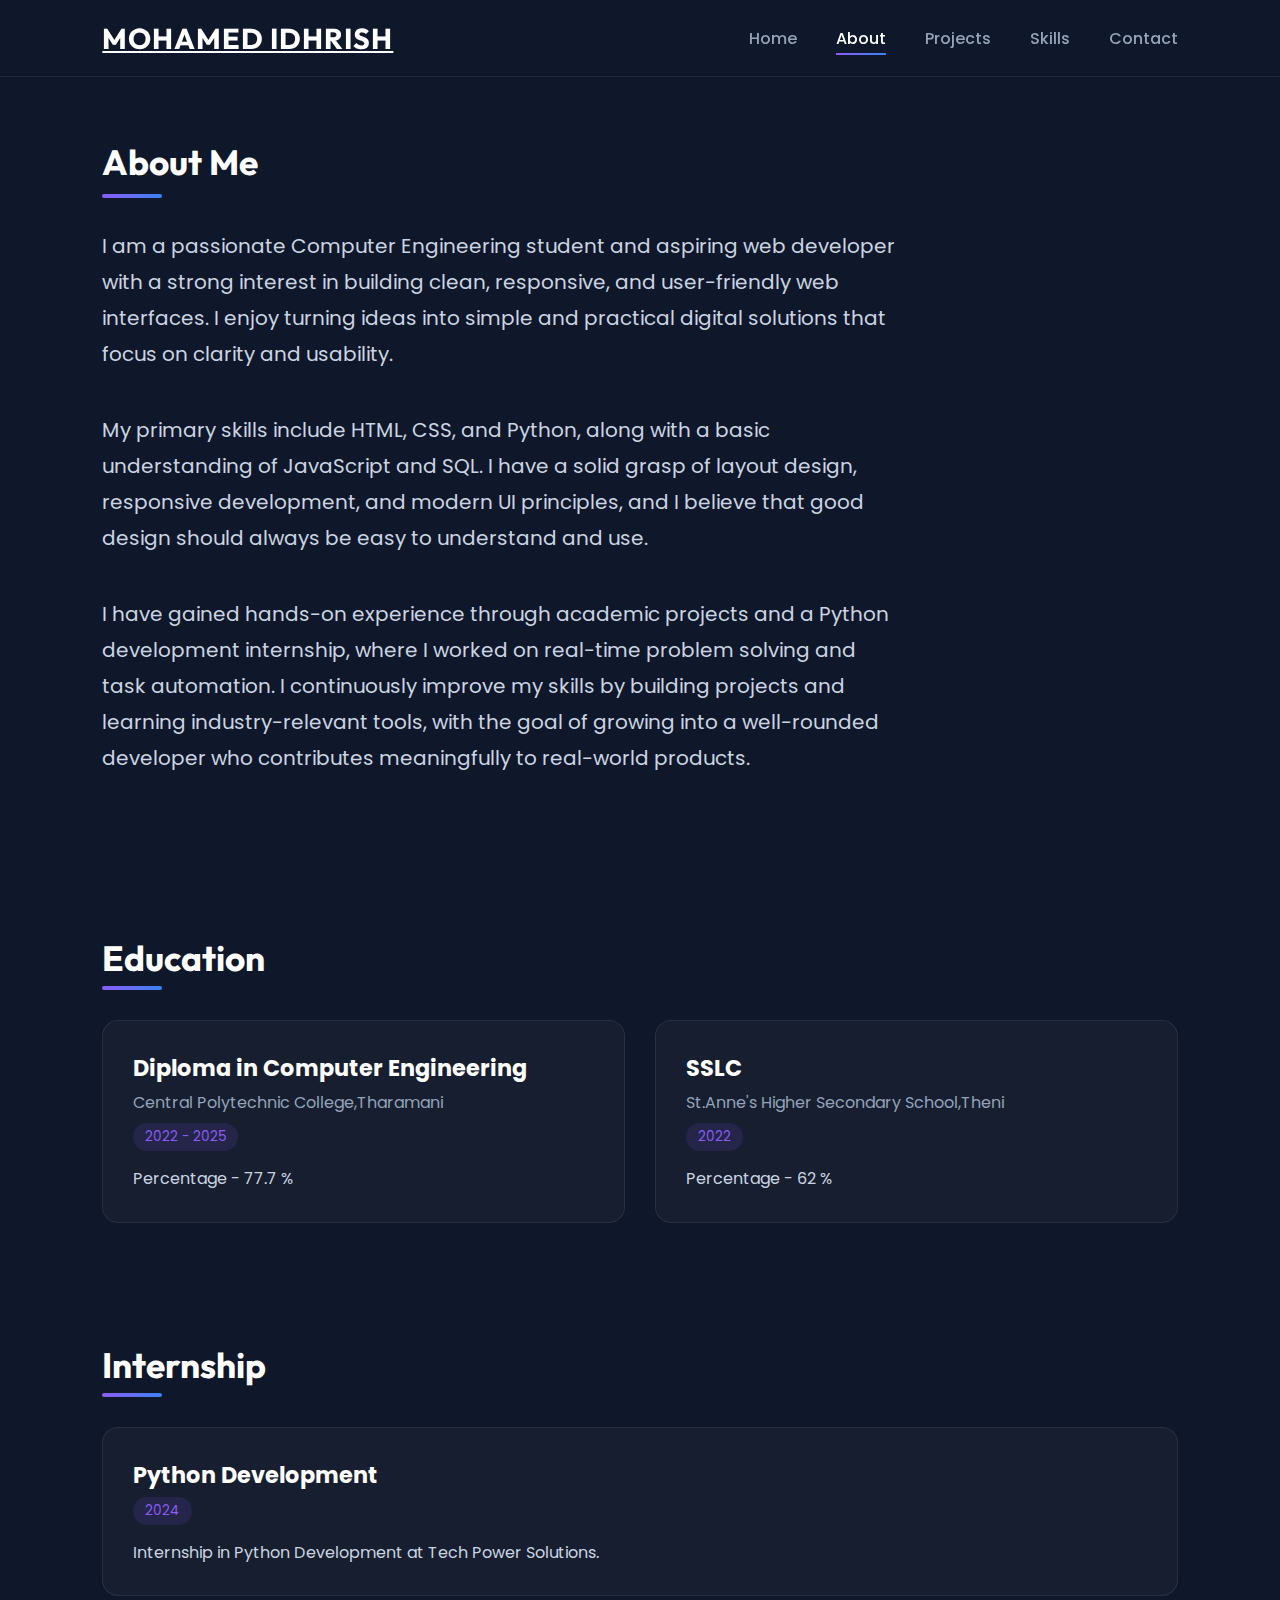
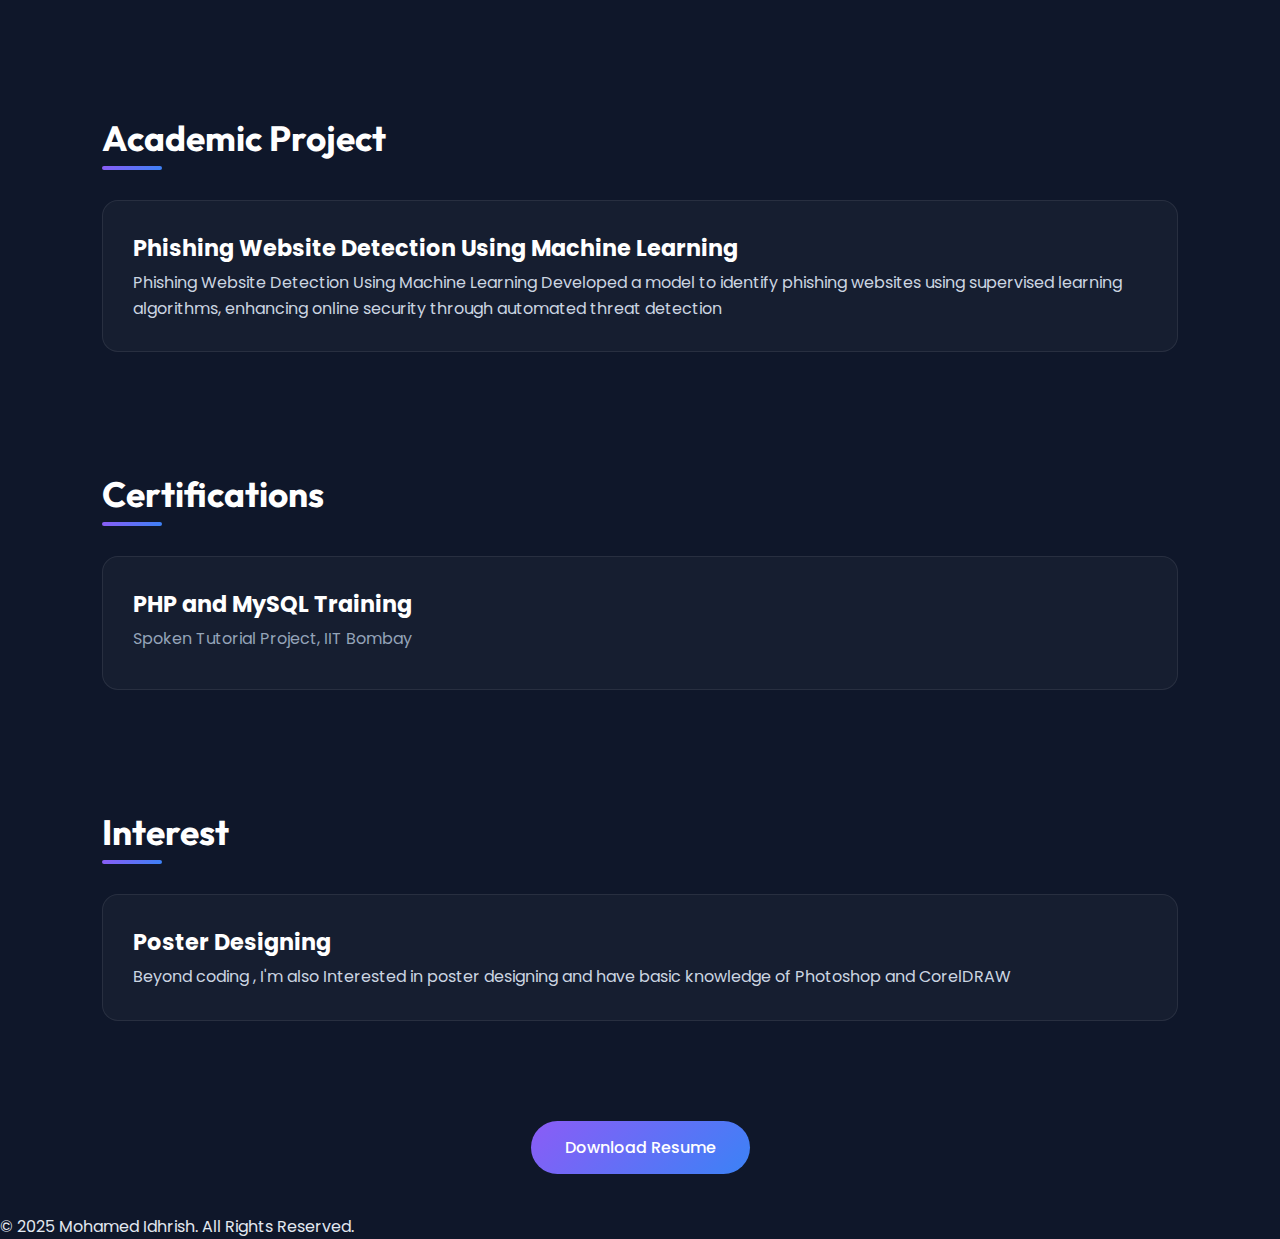
<file: pages/about.html>
<!DOCTYPE html>
<html lang="en">

<head>
    <meta charset="UTF-8">
    <meta name="viewport" content="width=device-width, initial-scale=1.0">
    <title>About | Mohamed Idhrish</title>
    <link rel="stylesheet" href="../styles/style-about.css">
</head>

<body>

    <header>
        <a href="../" class="logo">Mohamed Idhrish</a>
        <nav class="navigation">
            <a href="../index.html">Home</a>
            <a href="../pages/about.html" class="active">About</a>
            <a href="../pages/project.html">Projects</a>
            <a href="../pages/skills.html">Skills</a>
            <a href="../pages/contact.html">Contact</a>
        </nav>
    </header>

    <section class="about-hero fade-in">
        <div class="about-brief">
            <h2 class="section-title">About Me</h2>
            <p>
                I am a passionate Computer Engineering student and aspiring web developer
                with a strong interest in building clean, responsive, and user-friendly
                web interfaces. I enjoy turning ideas into simple and practical digital
                solutions that focus on clarity and usability.
            </p>

            <p>
                My primary skills include HTML, CSS, and Python, along with a basic
                understanding of JavaScript and SQL. I have a solid grasp of layout design,
                responsive development, and modern UI principles, and I believe that good
                design should always be easy to understand and use.
            </p>

            <p>
                I have gained hands-on experience through academic projects and a Python
                development internship, where I worked on real-time problem solving and
                task automation. I continuously improve my skills by building projects
                and learning industry-relevant tools, with the goal of growing into a
                well-rounded developer who contributes meaningfully to real-world products.
            </p>
        </div>

    </section>
    <section class="info-section fade-in">
        <h2 class="section-title">Education</h2>
        <div class="info-container">
            <div class="info-card">
                <h3>Diploma in Computer Engineering</h3>
                <span class="institution">Central Polytechnic College,Tharamani</span>
                <span class="year">2022 - 2025</span>
                <p>
                    Percentage - 77.7 %
                </p>
            </div>
            <div class="info-card">
                <h3>SSLC</h3>
                <span class="institution">St.Anne's Higher Secondary School,Theni</span>
                <span class="year">2022</span>
                <p>
                    Percentage - 62 %
                </p>
            </div>
        </div>
    </section>
    <section class="info-section fade-in">
        <h2 class="section-title">Internship</h2>
        <div class="info-container">
            <div class="info-card">
                <h3>Python Development</h3>
                <span class="year">2024</span>
                <p>
                    Internship in Python Development at Tech Power Solutions.
                </p>

            </div>
        </div>
    </section>
    <section class="info-section fade-in">
        <h2 class="section-title">Academic Project</h2>
        <div class="info-container">
            <div class="info-card">
                <h3>Phishing Website Detection Using Machine Learning</h3>
                <p>
                    Phishing Website Detection Using Machine Learning Developed a model to
                    identify phishing websites using supervised learning algorithms, enhancing
                    online security through automated threat detection
                </p>
            </div>
        </div>
    </section>

    <section class="info-section fade-in">
        <h2 class="section-title">Certifications</h2>
        <div class="info-container">
            <div class="info-card">
                <h3>PHP and MySQL Training</h3>
                <span class="institution">Spoken Tutorial Project, IIT Bombay</span>
            </div>
        </div>
    </section>
    <section class="info-section fade-in">
        <h2 class="section-title">Interest</h2>
        <div class="info-container">
            <div class="info-card">
                <h3>Poster Designing</h3>
                <p>Beyond coding , I'm also Interested in poster designing and have basic knowledge of Photoshop and
                    CorelDRAW</p>
            </div>
        </div>
    </section>

    <div class="about-actions">
        <a href="../assets/Mohamed idhrish_20251230_161732_0000.pdf" download class="btn-resume">
            Download Resume
        </a>
    </div>
    <footer>
        <p>&copy; 2025 Mohamed Idhrish. All Rights Reserved.</p>
    </footer>
</body>

</html>
</file>
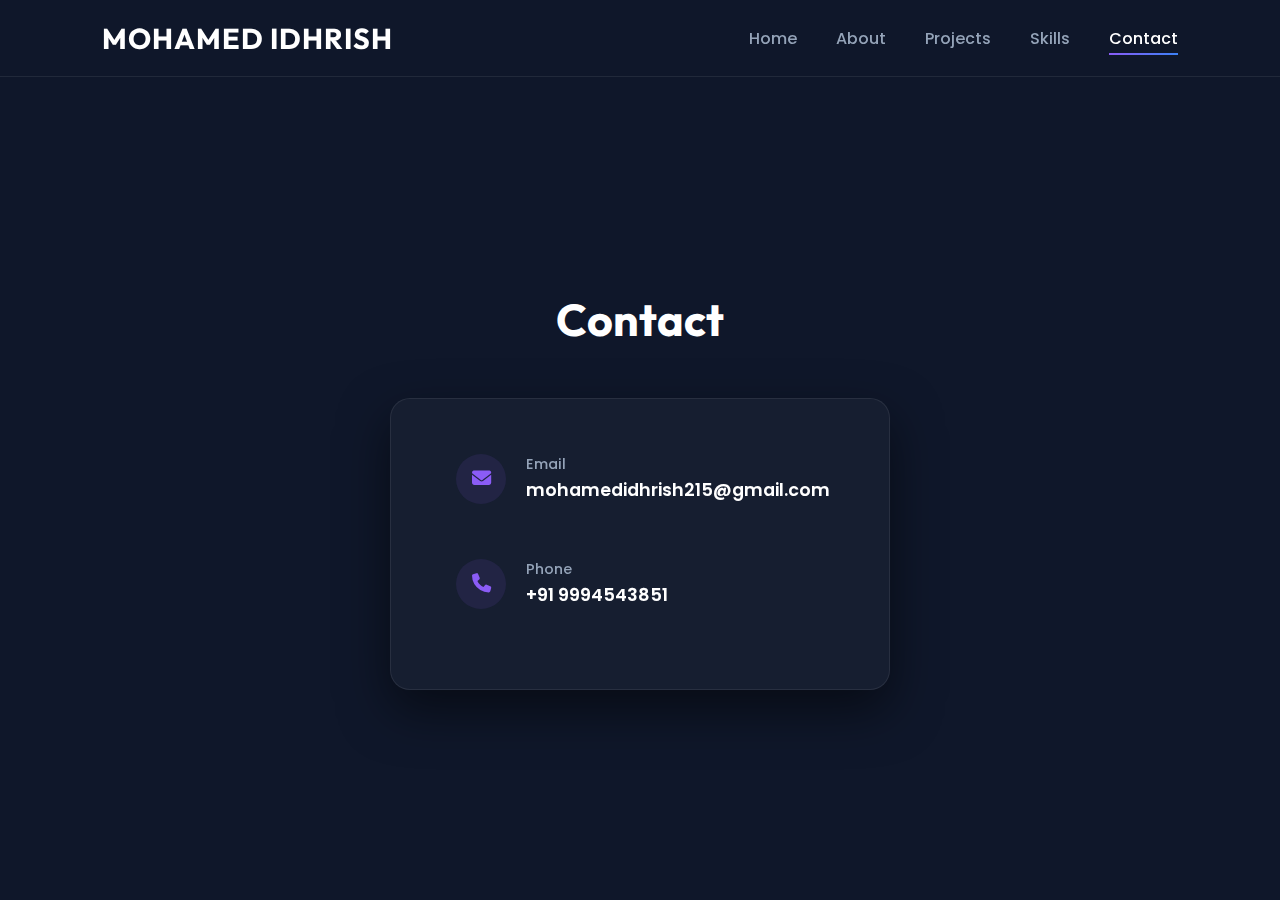
<file: pages/contact.html>
<!DOCTYPE html>
<html lang="en">

<head>
    <meta charset="UTF-8">
    <meta name="viewport" content="width=device-width, initial-scale=1.0">
    <title>Contact | Mohamed Idhrish</title>
    <link rel="stylesheet" href="https://cdnjs.cloudflare.com/ajax/libs/font-awesome/6.4.0/css/all.min.css">
    <link rel="stylesheet" href="../styles/style-contact.css">
</head>

<body>

    <header>
        <h2 class="logo">Mohamed Idhrish</h2>
        <nav class="navigation">
            <a href="../index.html">Home</a>
            <a href="../pages/about.html">About</a>
            <a href="../pages/project.html">Projects</a>
            <a href="../pages/skills.html">Skills</a>
            <a href="../pages/contact.html" class="active">Contact</a>
        </nav>
    </header>

    <section class="page">
        <h2 class="title">Contact</h2>

        <div class="contact-box">

            <div class="contact-info-item">
                <div class="icon"><i class="fa-solid fa-envelope"></i></div>
                <div class="details">
                    <h4>Email</h4>
                    <p><a href="mailto:mohamedidhrish215@gmail.com">mohamedidhrish215@gmail.com</a></p>
                </div>
            </div>

            <div class="contact-info-item">
                <div class="icon"><i class="fa-solid fa-phone"></i></div>
                <div class="details">
                    <h4>Phone</h4>
                    <p>+91 9994543851</p>
                </div>
            </div>
        </div>

    </section>

</body>

</html>
</file>
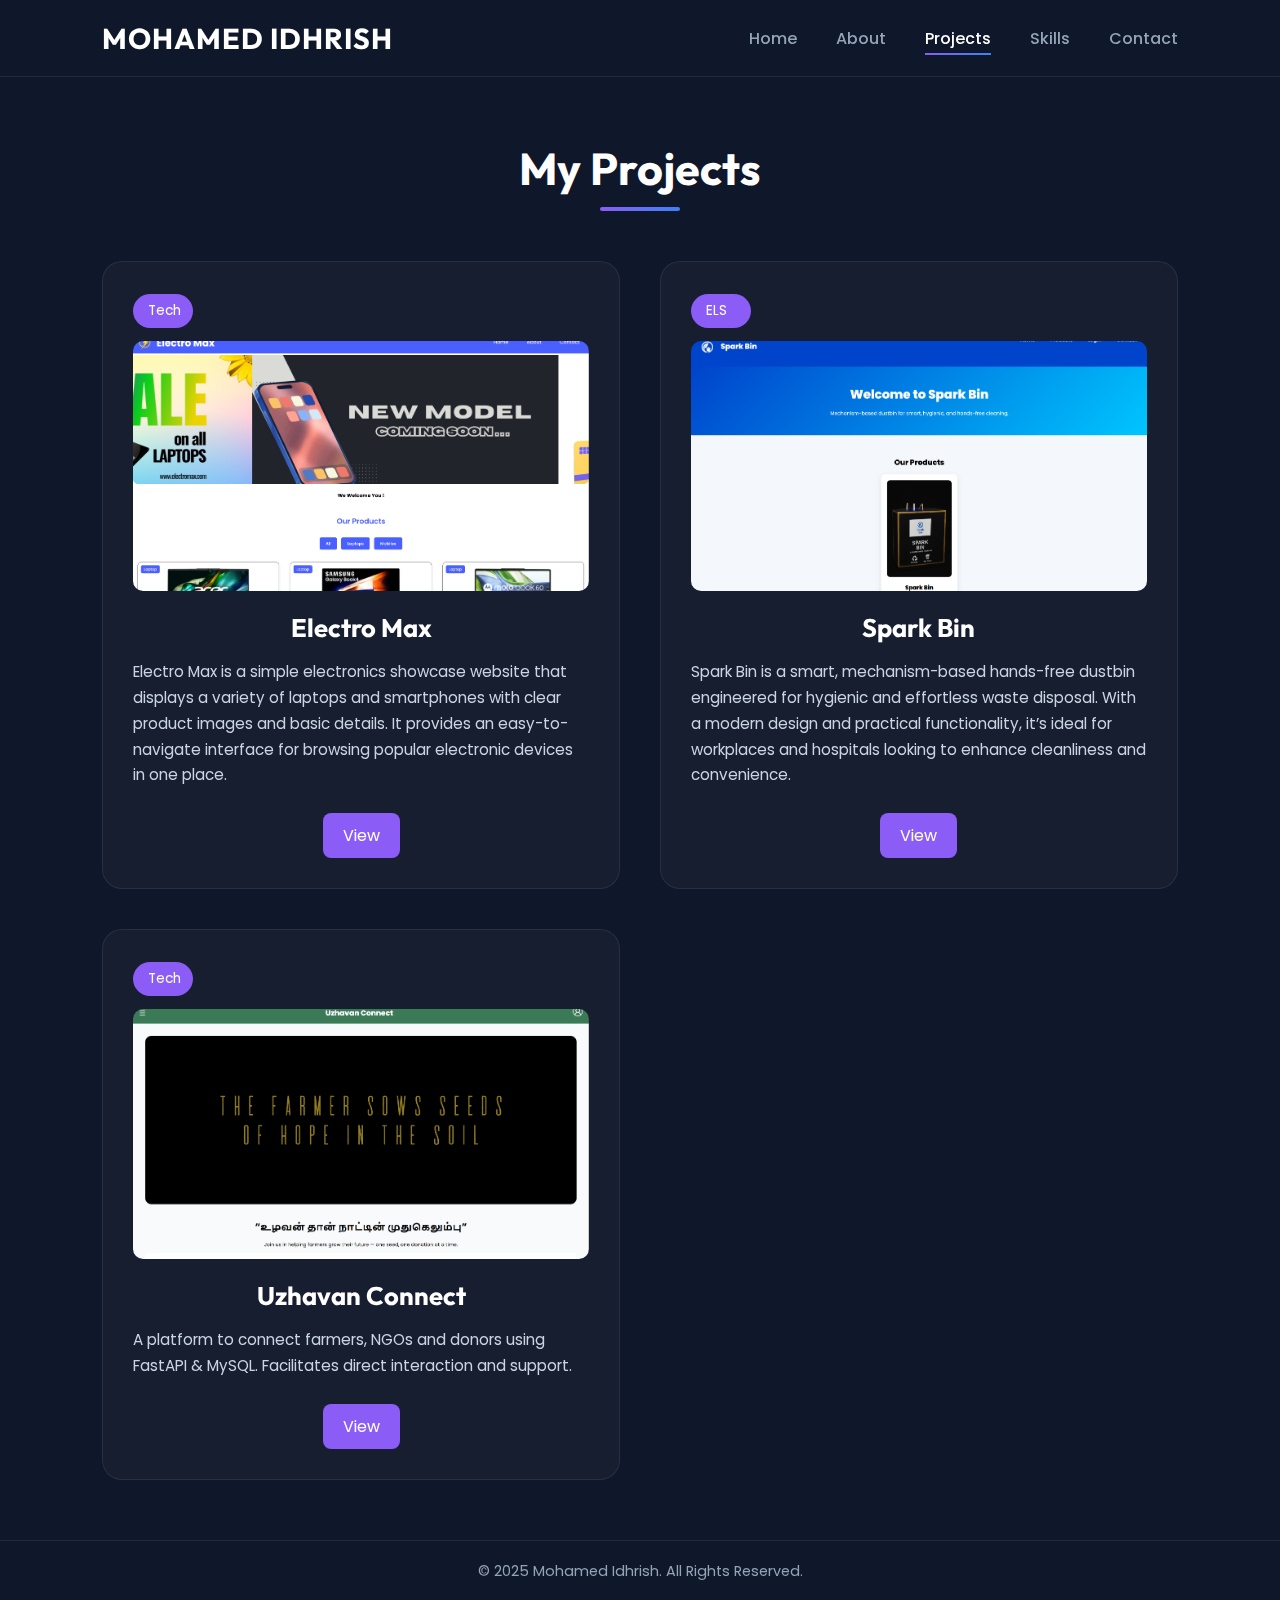
<file: pages/project.html>
<!DOCTYPE html>
<html lang="en">

<head>
  <meta charset="UTF-8" />
  <meta name="viewport" content="width=device-width, initial-scale=1.0" />
  <title>Projects | Mohamed Idhrish</title>
  <link rel="stylesheet" href="https://cdnjs.cloudflare.com/ajax/libs/font-awesome/6.4.0/css/all.min.css" />
  <link rel="stylesheet" href="../styles/style-project.css" />
</head>

<body>
  <header>
    <a href="../index.html" class="logo">Mohamed Idhrish</a>
    <nav class="navigation">
      <a href="../index.html">Home</a>
      <a href="../pages/about.html">About</a>
      <a href="../pages/project.html" class="active">Projects</a>
      <a href="../pages/skills.html">Skills</a>
      <a href="../pages/contact.html">Contact</a>
    </nav>
  </header>

  <section class="projects-section">
    <h1 class="projects-title">My Projects</h1>

    <div class="projects-container">
      <div class="project-card">

        <span class="tag">Tech</span>
        <img src="../assets/electro-max.png" alt="this is first project" class="web-img" />
        <h2>Electro Max</h2>
        <p>
          Electro Max is a simple electronics showcase website that displays a
          variety of laptops and smartphones with clear product images and
          basic details. It provides an easy-to-navigate interface for
          browsing popular electronic devices in one place.
        </p>
        <a href="https://mohameds07.github.io/static_web_project/" class="link" target="_blank">View</a>
      </div>
      <div class="project-card">
        <span class="tag">ELS</span>
        <img src="../assets/Spark_Bin.png" alt="this is second project" class="web-img">
        <h2>Spark Bin</h2>
        <p>
          Spark Bin is a smart, mechanism-based hands-free dustbin engineered for hygienic and effortless waste
          disposal. With a modern design and practical functionality, it’s ideal for workplaces and hospitals looking to
          enhance cleanliness and convenience.
        </p>
        <a href="https://sparkbin.vercel.app/" class="link" target="_blank">View</a>
      </div>
      <div class="project-card">
        <span class="tag">Tech</span>
        <img src="../assets/uzhavan-connect.png" alt="this is second project" class="web-img">
        <h2>Uzhavan Connect</h2>
        <p>
          A platform to connect farmers, NGOs and donors using FastAPI &
          MySQL. Facilitates direct interaction and support.
        </p>
        <a href="https://uzhavan-connect.vercel.app/" class="link" target="_blank">View</a>
      </div>
    </div>
  </section>

  <footer>
    <p>&copy; 2025 Mohamed Idhrish. All Rights Reserved.</p>
  </footer>
</body>

</html>
</file>
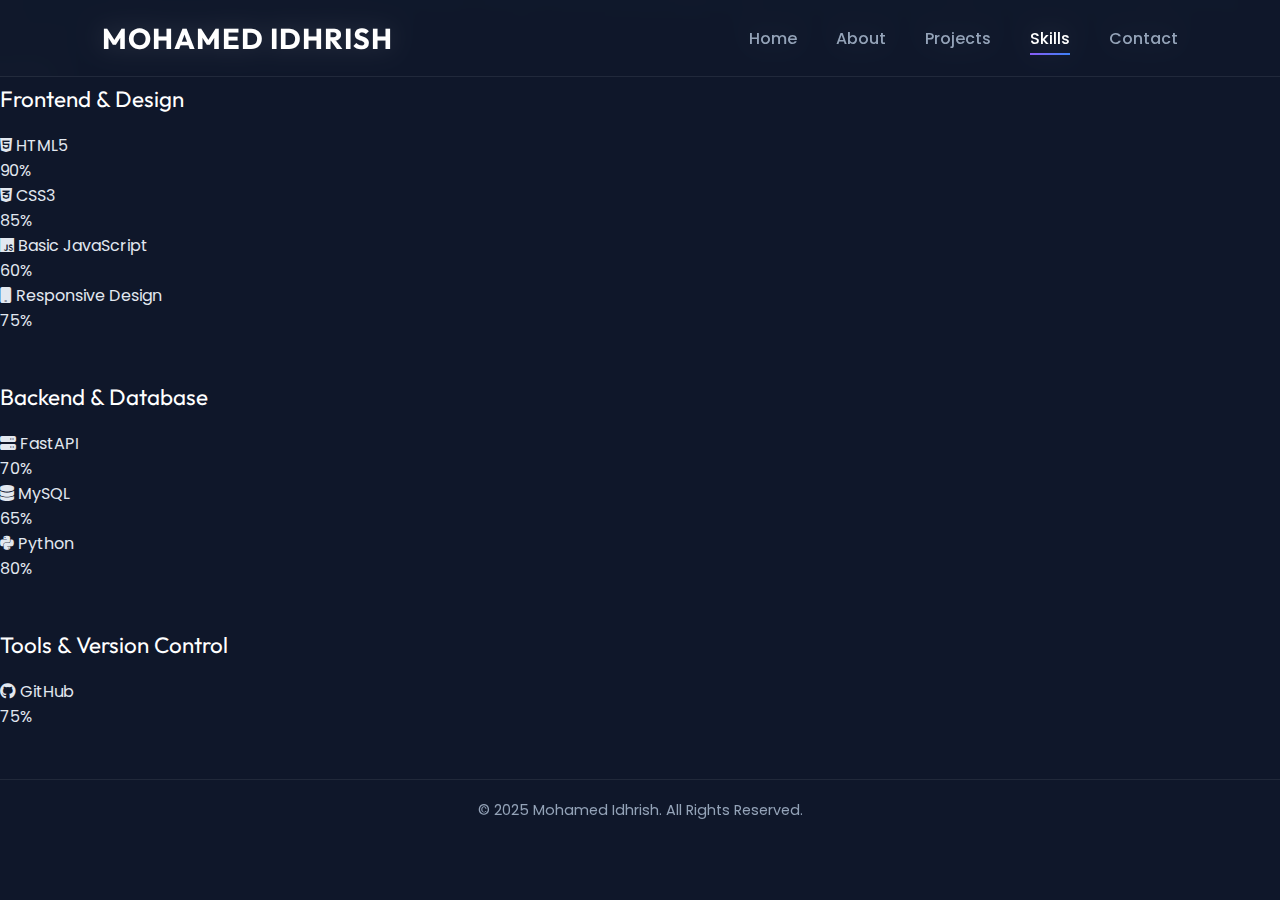
<file: pages/skills.html>
<!DOCTYPE html>
<html lang="en">

<head>
    <meta charset="UTF-8">
    <meta name="viewport" content="width=device-width, initial-scale=1.0">
    <title>Skills | Mohamed Idhrish</title>
    <link rel="stylesheet" href="https://cdnjs.cloudflare.com/ajax/libs/font-awesome/6.4.0/css/all.min.css">
    <link rel="stylesheet" href="../styles/style-skills.css">
</head>

<body>

    <header>
        <a href="../index.html" class="logo">Mohamed Idhrish</a>
        <nav class="navigation">
            <a href="../index.html">Home</a>
            <a href="../pages/about.html">About</a>
            <a href="../pages/project.html">Projects</a>
            <a href="../pages/skills.html" class="active">Skills</a>
            <a href="../pages/contact.html">Contact</a>
        </nav>
    </header>

Here's the complete HTML and CSS separated for the exact YouTube-style animated skills progress bars with icons.
​

Complete HTML File
Save as skills.html (your full page with integrated skills section):

xml
<!DOCTYPE html>
<html lang="en">
<head>
    <meta charset="UTF-8">
    <meta name="viewport" content="width=device-width, initial-scale=1.0">
    <title>Skills | Mohamed Idhrish</title>
    <link rel="stylesheet" href="https://cdnjs.cloudflare.com/ajax/libs/font-awesome/6.4.0/css/all.min.css">
    <style>
        /* Complete CSS below - paste your existing header/footer styles here too */
    </style>
</head>
<body>
    <header>
        <a href="../index.html" class="logo">Mohamed Idhrish</a>
        <nav class="navigation">
            <a href="../index.html">Home</a>
            <a href="../pages/about.html">About</a>
            <a href="../pages/project.html">Projects</a>
            <a href="../pages/skills.html" class="active">Skills</a>
            <a href="../pages/contact.html">Contact</a>
        </nav>
    </header>

    <section class="skills-section">
        <h2 class="section-title">Skills</h2>

        <div class="skills-category">
            <h3 class="category-title">Frontend & Design</h3>
            <div class="skill-row html-row">
                <i class="skill-icon fa-brands fa-html5"></i>
                <span class="skill-name">HTML5</span>
                <div class="progress-container html-progress">
                    <div class="progress-bar">
                        <div class="skill-fill"></div>
                        <span class="percent-circle">90%</span>
                    </div>
                </div>
            </div>
            <div class="skill-row css-row">
                <i class="skill-icon fa-brands fa-css3-alt"></i>
                <span class="skill-name">CSS3</span>
                <div class="progress-container css-progress">
                    <div class="progress-bar">
                        <div class="skill-fill"></div>
                        <span class="percent-circle">85%</span>
                    </div>
                </div>
            </div>
            <div class="skill-row js-row">
                <i class="skill-icon fa-brands fa-js"></i>
                <span class="skill-name">Basic JavaScript</span>
                <div class="progress-container js-progress">
                    <div class="progress-bar">
                        <div class="skill-fill"></div>
                        <span class="percent-circle">60%</span>
                    </div>
                </div>
            </div>
            <div class="skill-row responsive-row">
                <i class="skill-icon fa-solid fa-mobile"></i>
                <span class="skill-name">Responsive Design</span>
                <div class="progress-container responsive-progress">
                    <div class="progress-bar">
                        <div class="skill-fill"></div>
                        <span class="percent-circle">75%</span>
                    </div>
                </div>
            </div>
        </div>

        <div class="skills-category">
            <h3 class="category-title">Backend & Database</h3>
            <div class="skill-row fastapi-row">
                <i class="skill-icon fa-solid fa-server"></i>
                <span class="skill-name">FastAPI</span>
                <div class="progress-container fastapi-progress">
                    <div class="progress-bar">
                        <div class="skill-fill"></div>
                        <span class="percent-circle">70%</span>
                    </div>
                </div>
            </div>
            <div class="skill-row mysql-row">
                <i class="skill-icon fa-solid fa-database"></i>
                <span class="skill-name">MySQL</span>
                <div class="progress-container mysql-progress">
                    <div class="progress-bar">
                        <div class="skill-fill"></div>
                        <span class="percent-circle">65%</span>
                    </div>
                </div>
            </div>
            <div class="skill-row python-row">
                <i class="skill-icon fa-brands fa-python"></i>
                <span class="skill-name">Python</span>
                <div class="progress-container python-progress">
                    <div class="progress-bar">
                        <div class="skill-fill"></div>
                        <span class="percent-circle">80%</span>
                    </div>
                </div>
            </div>
        </div>

        <div class="skills-category">
            <h3 class="category-title">Tools & Version Control</h3>
            <div class="skill-row github-row">
                <i class="skill-icon fa-brands fa-github"></i>
                <span class="skill-name">GitHub</span>
                <div class="progress-container github-progress">
                    <div class="progress-bar">
                        <div class="skill-fill"></div>
                        <span class="percent-circle">75%</span>
                    </div>
                </div>
            </div>
        </div>
    </section>



    <footer>
        <p>&copy; 2025 Mohamed Idhrish. All Rights Reserved.</p>
    </footer>
</body>

</html>
</file>
<file: styles/style-about.css>
@import url("https://fonts.googleapis.com/css2?family=Poppins:wght@300;400;500;600;700;800&display=swap");
@import url("https://fonts.googleapis.com/css2?family=Outfit:wght@300;400;500;600;700;800&display=swap");

* {
  margin: 0;
  padding: 0;
  box-sizing: border-box;
  font-family: "Poppins", sans-serif;
}

body {
  background-color: #0f172a;
  color: #e2e8f0;
  overflow-x: hidden;
}

header {
  position: fixed;
  top: 0;
  left: 0;
  width: 100%;
  padding: 20px 8%;
  display: flex;
  justify-content: space-between;
  align-items: center;
  z-index: 1000;
  background: rgba(15, 23, 42, 0.85);
  backdrop-filter: blur(12px);
  border-bottom: 1px solid rgba(255, 255, 255, 0.08);
}

.logo {
  font-family: "Outfit", sans-serif;
  font-size: 1.8em;
  font-weight: 700;
  color: white;
  cursor: default;
  text-transform: uppercase;
  letter-spacing: 1px;
}


.navigation a {
  font-size: 1em;
  color: #94a3b8;
  text-decoration: none;
  margin-left: 35px;
  font-weight: 500;
  transition: all 0.3s ease;
  position: relative;
}

.navigation a.active,
.navigation a:hover {
  color: white;
}

.navigation a::after {
  content: "";
  position: absolute;
  bottom: -5px;
  left: 0;
  width: 0;
  height: 2px;
  background: linear-gradient(135deg, #8b5cf6 0%, #3b82f6 100%);
  transition: width 0.3s ease;
}

.navigation a.active::after,
.navigation a:hover::after {
  width: 100%;
}

/* --- About Hero Section --- */
/* --- About Hero Section --- */
.about-hero {
  min-height: 60vh;
  padding: 140px 8% 60px;
  display: flex;
  align-items: flex-start;
  justify-content: center;
  flex-direction: column;
  text-align: start;
  position: relative;
}

.about-brief {
  max-width: 800px;
  animation: fadeIn 1s ease-out;
  margin: 0;
}

.about-hero .section-title {
  margin-bottom: 30px;
}

.about-hero .section-title::after {
  margin: 10px 0 0;
}

.about-brief p {
  font-size: 1.25rem;
  color: #CBD5E1;
  line-height: 1.8;
  margin-bottom: 40px;
}

.about-actions {
  margin: 40px auto;
  text-align: center;
}

.btn-resume {
  display: inline-flex;
  align-items: center;
  gap: 12px;
  padding: 14px 34px;
  border-radius: 50px;
  background: linear-gradient(135deg, #8b5cf6, #3b82f6);
  color: white;
  text-decoration: none;
  font-weight: 500;
  transition: 0.35s;

}

.btn-resume:hover {
  transform: translateY(-3px);
}

.about-section,
.info-section {
  padding: 60px 8%;

}

.section-title {
  font-family: "Outfit", sans-serif;
  font-size: 2.2rem;
  margin-bottom: 30px;
  color: white;
}

.section-title::after {
  content: "";
  width: 60px;
  height: 4px;
  display: block;
  margin-top: 6px;
  background: linear-gradient(135deg, #8b5cf6, #3b82f6);
  border-radius: 2px;
}

.about-text {
  max-width: 850px;
  padding: 30px;
  background: rgba(255, 255, 255, 0.03);
  border-radius: 16px;
  border: 1px solid rgba(255, 255, 255, 0.08);
  color: #cbd5e1;
  line-height: 1.8;
}

.info-container {
  display: grid;
  grid-template-columns: repeat(auto-fit, minmax(300px, 1fr));
  gap: 30px;
}

.info-card {
  padding: 30px;
  background: rgba(255, 255, 255, 0.03);
  border: 1px solid rgba(255, 255, 255, 0.08);
  border-radius: 16px;
  transition: 0.3s;
}

.info-card:hover {
  transform: translateY(-5px);
  background: rgba(255, 255, 255, 0.05);
}

.info-card h3 {
  font-size: 1.4rem;
  color: white;
  margin-bottom: 5px;
}

.institution {
  display: block;
  color: #94a3b8;
  margin-bottom: 8px;
}

.year {
  display: inline-block;
  font-size: 0.85rem;
  padding: 4px 12px;
  background: rgba(139, 92, 246, 0.12);
  border-radius: 50px;
  color: #8b5cf6;
  margin-bottom: 15px;
}

.info-card p {
  color: #cbd5e1;
  line-height: 1.6;
}

@media (max-width: 768px) {
  .navigation {
    display: none;
  }

  .about-content h1 {
    font-size: 2.4rem;
  }

  .section-title {
    font-size: 1.8rem;
  }
}
</file>
<file: styles/style-contact.css>
@import url('https://fonts.googleapis.com/css2?family=Poppins:wght@300;400;500;600;700;800&display=swap');
@import url('https://fonts.googleapis.com/css2?family=Outfit:wght@300;400;500;600;700;800&display=swap');

* {
    margin: 0;
    padding: 0;
    box-sizing: border-box;
    font-family: 'Poppins', sans-serif;
}

body {
    background-color: #0F172A;
    color: #E2E8F0;
    overflow-x: hidden;
}

header {
    position: fixed;
    top: 0;
    left: 0;
    width: 100%;
    padding: 20px 8%;
    display: flex;
    justify-content: space-between;
    align-items: center;
    z-index: 1000;
    background: rgba(15, 23, 42, 0.85);
    backdrop-filter: blur(12px);
    border-bottom: 1px solid rgba(255, 255, 255, 0.08);
}

.logo {
    font-family: 'Outfit', sans-serif;
    font-size: 1.8em;
    font-weight: 700;
    color: white;
    cursor: default;
    text-transform: uppercase;
    letter-spacing: 1px;
}

.navigation a {
    font-size: 1em;
    color: #94A3B8;
    text-decoration: none;
    margin-left: 35px;
    font-weight: 500;
    transition: all 0.3s ease;
    position: relative;
}

.navigation a.active,
.navigation a:hover {
    color: white;
}

.navigation a::after {
    content: '';
    position: absolute;
    bottom: -5px;
    left: 0;
    width: 0;
    height: 2px;
    background: linear-gradient(135deg, #8B5CF6 0%, #3B82F6 100%);
    transition: width 0.3s ease;
}

.navigation a.active::after,
.navigation a:hover::after {
    width: 100%;
}

.page {
    padding: 140px 8% 60px;
    min-height: 100vh;
    display: flex;
    align-items: center;
    justify-content: center;
    flex-direction: column;
}

.page h2.title {
    font-family: 'Outfit', sans-serif;
    font-size: 2.8em;
    margin-bottom: 50px;
    color: white;
    display: inline-block;
    position: relative;
}

.contact-box {
    background: rgba(255, 255, 255, 0.03);
    padding: 40px 50px;
    border-radius: 20px;
    border: 1px solid rgba(255, 255, 255, 0.08);
    backdrop-filter: blur(10px);
    box-shadow: 0 20px 50px rgba(0, 0, 0, 0.5);
    max-width: 500px;
    width: 100%;
    text-align: center;
    position: relative;
    overflow: hidden;
}


.contact-info-item {
    margin-bottom: 25px;
    display: flex;
    align-items: center;
    gap: 20px;
    text-align: left;
    padding: 15px;
    border-radius: 12px;
    transition: all 0.3s ease;
}

.contact-info-item:hover {
    background: rgba(255, 255, 255, 0.05);
}

.icon {
    width: 50px;
    height: 50px;
    background: rgba(139, 92, 246, 0.1);
    border-radius: 50%;
    display: flex;
    align-items: center;
    justify-content: center;
    color: #8B5CF6;
    font-size: 1.2rem;
    flex-shrink: 0;
}

.details h4 {
    color: #94A3B8;
    font-size: 0.9rem;
    font-weight: 500;
    margin-bottom: 2px;
}

.details p {
    color: white;
    font-size: 1.1rem;
    font-weight: 600;
}

.details a {
    color: white;
    text-decoration: none;
    transition: 0.3s;
}

.details a:hover {
    color: #A78BFA;
}

footer {
    width: 100%;
    padding: 20px;
    text-align: center;
    background: rgba(15, 23, 42, 0.85);
    backdrop-filter: blur(12px);
    border-top: 1px solid rgba(255, 255, 255, 0.08);
    color: #94A3B8;
    font-size: 0.9rem;
    position: relative;
    z-index: 10;
}

@media (max-width: 480px) {
    header {
        position: fixed;
        top: 0;
        left: 0;
        right: 0;
        width: 100%;
        flex-direction: column;
        justify-content: center;
        align-items: center;
        padding: 15px 5%;
        background: rgba(15, 23, 42, 0.98);
        height: auto;
        border-bottom: 1px solid rgba(255, 255, 255, 0.1);
    }

    .logo {
        font-size: 1.6em;
        margin-bottom: 15px;
    }

    .navigation {
        display: flex !important;
        visibility: visible !important;
        opacity: 1 !important;
        flex-wrap: wrap;
        justify-content: center;
        gap: 10px;
        width: 100%;
        margin: 0;
    }

.navigation a {
        display: inline-block;
        font-size: 0.85rem;
        margin: 2px;
        padding: 8px 16px;
        color: #E2E8F0;
    }

    .navigation a:hover,
    .navigation a.active {
        color: white;
    }

    .navigation a::after {
        display: none;
    }

    .page {
        padding: 220px 5% 40px;
    }

    .contact-box {
        width: 400px;
        padding: 30px 20px;
    }

    .contact-info-item {
        padding: 12px;
        gap: 15px;
    }
}
</file>
<file: styles/style-project.css>
@import url('https://fonts.googleapis.com/css2?family=Poppins:wght@300;400;500;600;700;800&display=swap');
@import url('https://fonts.googleapis.com/css2?family=Outfit:wght@300;400;500;600;700;800&display=swap');

* {
  margin: 0;
  padding: 0;
  box-sizing: border-box;
  font-family: 'Poppins', sans-serif;
}

body {
  background-color: #0F172A;
  color: #E2E8F0;
  overflow-x: hidden;
}

header {
  position: fixed;
  top: 0;
  left: 0;
  width: 100%;
  padding: 20px 8%;
  display: flex;
  justify-content: space-between;
  align-items: center;
  z-index: 1000;
  background: rgba(15, 23, 42, 0.85);
  backdrop-filter: blur(12px);
  border-bottom: 1px solid rgba(255, 255, 255, 0.08);
}

.logo {
  font-family: 'Outfit', sans-serif;
  font-size: 1.8em;
  font-weight: 700;
  color: white;
  cursor: default;
  text-transform: uppercase;
  letter-spacing: 1px;
  text-decoration: none;
}


.navigation a {
  font-size: 1em;
  color: #94A3B8;
  text-decoration: none;
  margin-left: 35px;
  font-weight: 500;
  transition: all 0.3s ease;
  position: relative;
}

.navigation a.active,
.navigation a:hover {
  color: white;
}

.navigation a::after {
  content: '';
  position: absolute;
  bottom: -5px;
  left: 0;
  width: 0;
  height: 2px;
  background: linear-gradient(135deg, #8B5CF6 0%, #3B82F6 100%);
  transition: width 0.3s ease;
}

.navigation a.active::after,
.navigation a:hover::after {
  width: 100%;
}

.projects-section {
  padding: 140px 8% 60px;
  min-height: 100vh;
}

.projects-title {
  font-family: 'Outfit', sans-serif;
  font-size: 2.8em;
  margin-bottom: 50px;
  text-align: center;
  color: white;
  position: relative;
}

.projects-title::after {
  content: '';
  display: block;
  width: 80px;
  height: 4px;
  background: linear-gradient(135deg, #8B5CF6 0%, #3B82F6 100%);
  margin: 10px auto 0;
  border-radius: 2px;
}

.projects-container {
  display: grid;
  grid-template-columns: repeat(2, 1fr);
  gap: 40px;
}

.project-card {
  display: flex;
  flex-direction: column;
  text-decoration: none;
  background: rgba(255, 255, 255, 0.03);
  border: 1px solid rgba(255, 255, 255, 0.08);
  border-radius: 20px;
  padding: 30px;
  transition: all 0.4s ease;
  position: relative;
  overflow: hidden;
  backdrop-filter: blur(10px);
  height: 100%;
}

.web-img {
  width: 100%;
  height: 250px;
  object-fit: cover;
  position: relative;
  border-radius: 10px;
  margin-top: 15px;
}

.project-card:hover {
  transform: translateY(-10px);
  background: rgba(255, 255, 255, 0.05);
  border-color: rgba(139, 92, 246, 0.4);
  box-shadow: 0 20px 40px rgba(0, 0, 0, 0.4);
}

.project-card h2 {
  font-family: 'Outfit', sans-serif;
  font-size: 1.6rem;
  margin-bottom: 15px;
  color: white;
  margin-top: 20px;
  text-align: center;
}

.project-card p {
  color: #CBD5E1;
  margin-bottom: 25px;
  line-height: 1.7;
  font-size: 0.95rem;
  flex-grow: 1;
  /* Pushes the button to the bottom */
}

.link {
  background-color: #8B5CF6;
  cursor: pointer;
  text-align: center;
  display: inline-block;
  padding: 10px 20px;
  border-radius: 8px;
  /* Added border-radius for better look */
  margin-top: auto;
  /* Ensures button stays at bottom */
  align-self: center;
  /* Center the button */
  width: auto;
  transition: background-color 0.3s ease;
}

.link:hover {
  background-color: #7C3AED;
}

.project-card a {
  text-decoration: none;
  color: white;
}

.tags-container {
  display: flex;
  flex-wrap: wrap;
  gap: 10px;
}

.tag {
  display: inline-block;
  background: #8B5CF6;
  color: #fff;
  padding: 6px 14px;
  border-radius: 50px;
  font-size: 0.85em;
  border: 1px solid rgba(139, 92, 246, 0.3);
  transition: 0.3s;
  z-index: 1;
  position: relative;
  top: 2px;
  width: 60px;

}

footer {
  width: 100%;
  padding: 20px;
  text-align: center;
  background: rgba(15, 23, 42, 0.85);
  backdrop-filter: blur(12px);
  border-top: 1px solid rgba(255, 255, 255, 0.08);
  color: #94A3B8;
  font-size: 0.9rem;
  position: relative;
  z-index: 10;
}

@media (max-width: 480px) {
  header {
    position: fixed;
    top: 0;
    left: 0;
    right: 0;
    width: 100%;
    flex-direction: column;
    justify-content: center;
    align-items: center;
    padding: 15px 5%;
    background: rgba(15, 23, 42, 0.98);
    height: auto;
    border-bottom: 1px solid rgba(255, 255, 255, 0.1);
  }

  .logo {
    font-size: 1.6em;
    margin-bottom: 15px;
  }

  .navigation {
    display: flex !important;
    visibility: visible !important;
    opacity: 1 !important;
    flex-wrap: wrap;
    justify-content: center;
    gap: 10px;
    width: 100%;
    margin: 0;
  }

  .navigation a {
    display: inline-block;
    font-size: 0.85rem;
    margin: 2px;
    padding: 8px 16px;
    color: #E2E8F0;
  }

  .navigation a:hover,
  .navigation a.active {
    color: white;
  }

  .navigation a::after {
    display: none;
  }

  .projects-section {
    padding: 220px 5% 40px;
  }

  .projects-title {
    font-size: 2rem;
    text-align: center;
  }

  .projects-title::after {
    margin: 10px auto 0;
  }

  .projects-container {
    grid-template-columns: 1fr;
    gap: 30px;
    justify-items: center;
  }

  .project-card {
    width: 100%;
    max-width: 350px;
    margin: 0 auto;
  }

  .project-card:hover {
    transform: translateY(-10px);
    background: rgba(255, 255, 255, 0.05);
    border-color: rgba(139, 92, 246, 0.4);
    box-shadow: 0 20px 40px rgba(0, 0, 0, 0.4);
  }

  .web-img {
    height: 200px;
    /* Smaller height for mobile */
  }
}
</file>
<file: styles/style-skills.css>
@import url('https://fonts.googleapis.com/css2?family=Poppins:wght@300;400;500;600;700;800&display=swap');
@import url('https://fonts.googleapis.com/css2?family=Outfit:wght@300;400;500;600;700;800&display=swap');

* {
    margin: 0;
    padding: 0;
    box-sizing: border-box;
    font-family: 'Poppins', sans-serif;
}

body {
    background-color: #0F172A;
    color: #E2E8F0;
    overflow-x: hidden;
}

header {
    position: fixed;
    top: 0;
    left: 0;
    width: 100%;
    padding: 20px 8%;
    display: flex;
    justify-content: space-between;
    align-items: center;
    z-index: 1000;
    background: rgba(15, 23, 42, 0.85);
    backdrop-filter: blur(12px);
    border-bottom: 1px solid rgba(255, 255, 255, 0.08);
}

.logo {
    font-family: 'Outfit', sans-serif;
    font-size: 1.8em;
    font-weight: 700;
    color: white;
    cursor: default;
    text-transform: uppercase;
    letter-spacing: 1px;
    text-decoration: none;
}

.navigation a {
    font-size: 1em;
    color: #94A3B8;
    text-decoration: none;
    margin-left: 35px;
    font-weight: 500;
    transition: all 0.3s ease;
    position: relative;
}

.navigation a.active,
.navigation a:hover {
    color: white;
}

.navigation a::after {
    content: '';
    position: absolute;
    bottom: -5px;
    left: 0;
    width: 0;
    height: 2px;
    background: linear-gradient(135deg, #8B5CF6 0%, #3B82F6 100%);
    transition: width 0.3s ease;
}

.navigation a.active::after,
.navigation a:hover::after {
    width: 100%;
}

.page {
    padding: 140px 8% 60px;
    min-height: 100vh;
}

.page h2.title {
    font-family: 'Outfit', sans-serif;
    font-size: 2.8em;
    margin-bottom: 40px;
    color: white;
    display: inline-block;
    position: relative;
}

.page h2.title::after {
    content: "";
    width: 60px;
    height: 4px;
    background: linear-gradient(135deg, #8B5CF6 0%, #3B82F6 100%);
    position: absolute;
    left: 0;
    bottom: -5px;
    border-radius: 5px;
}

.skills-list {
    list-style: none;
    display: flex;
    flex-wrap: wrap;
    gap: 20px;
}

.skills-list li {
    background: rgba(255, 255, 255, 0.03);
    border: 1px solid rgba(255, 255, 255, 0.08);
    padding: 15px 30px;
    border-radius: 12px;
    font-size: 1.1em;
    font-weight: 500;
    color: #CBD5E1;
    transition: all 0.3s ease;
    backdrop-filter: blur(5px);
    display: flex;
    align-items: center;
    gap: 10px;
}

.skills-list li:hover {
    border-color: #8B5CF6;
    color: white;
    transform: translateY(-5px);

}

.skills-list li i {
    color: #A78BFA;
    font-size: 1.3em;
}

.skills-category {
    margin-bottom: 50px;
}

.category-title {
    font-size: 1.4rem;
    color: white;
    margin-bottom: 20px;
    font-weight: 400;
    font-family: 'Outfit', sans-serif;
}

footer {
    width: 100%;
    padding: 20px;
    text-align: center;
    background: rgba(15, 23, 42, 0.85);
    backdrop-filter: blur(12px);
    border-top: 1px solid rgba(255, 255, 255, 0.08);
    color: #94A3B8;
    font-size: 0.9rem;
    position: relative;
    z-index: 10;
}

@media (max-width: 480px) {
    header {
        position: fixed;
        top: 0;
        left: 0;
        right: 0;
        width: 100%;
        flex-direction: column;
        justify-content: center;
        align-items: center;
        padding: 15px 5%;
        background: rgba(15, 23, 42, 0.98);
        height: auto;
        border-bottom: 1px solid rgba(255, 255, 255, 0.1);
    }

    .logo {
        font-size: 1.6em;
        margin-bottom: 15px;
    }

    .navigation {
        display: flex !important;
        visibility: visible !important;
        opacity: 1 !important;
        flex-wrap: wrap;
        justify-content: center;
        gap: 10px;
        width: 100%;
        margin: 0;
    }

.navigation a {
        display: inline-block;
        font-size: 0.85rem;
        margin: 2px;
        padding: 8px 16px;
        color: #E2E8F0;
    }

    .navigation a:hover,
    .navigation a.active {
        color: white;
    }

    .navigation a::after {
        display: none;
    }

    .page {
        padding: 220px 5% 40px;
    }

    .page h2.title {
        font-size: 2em;
        text-align: center;
        display: block;
        margin: 0 auto 40px;
    }

    .page h2.title::after {
        left: 50%;
        transform: translateX(-50%);
    }

    .category-title {
        text-align: center;
    }

    .skills-list {
        justify-content: center;
        gap: 15px;
    }

    .skills-list li {
        padding: 10px 20px;
        font-size: 0.95em;
    }
}
</file>
